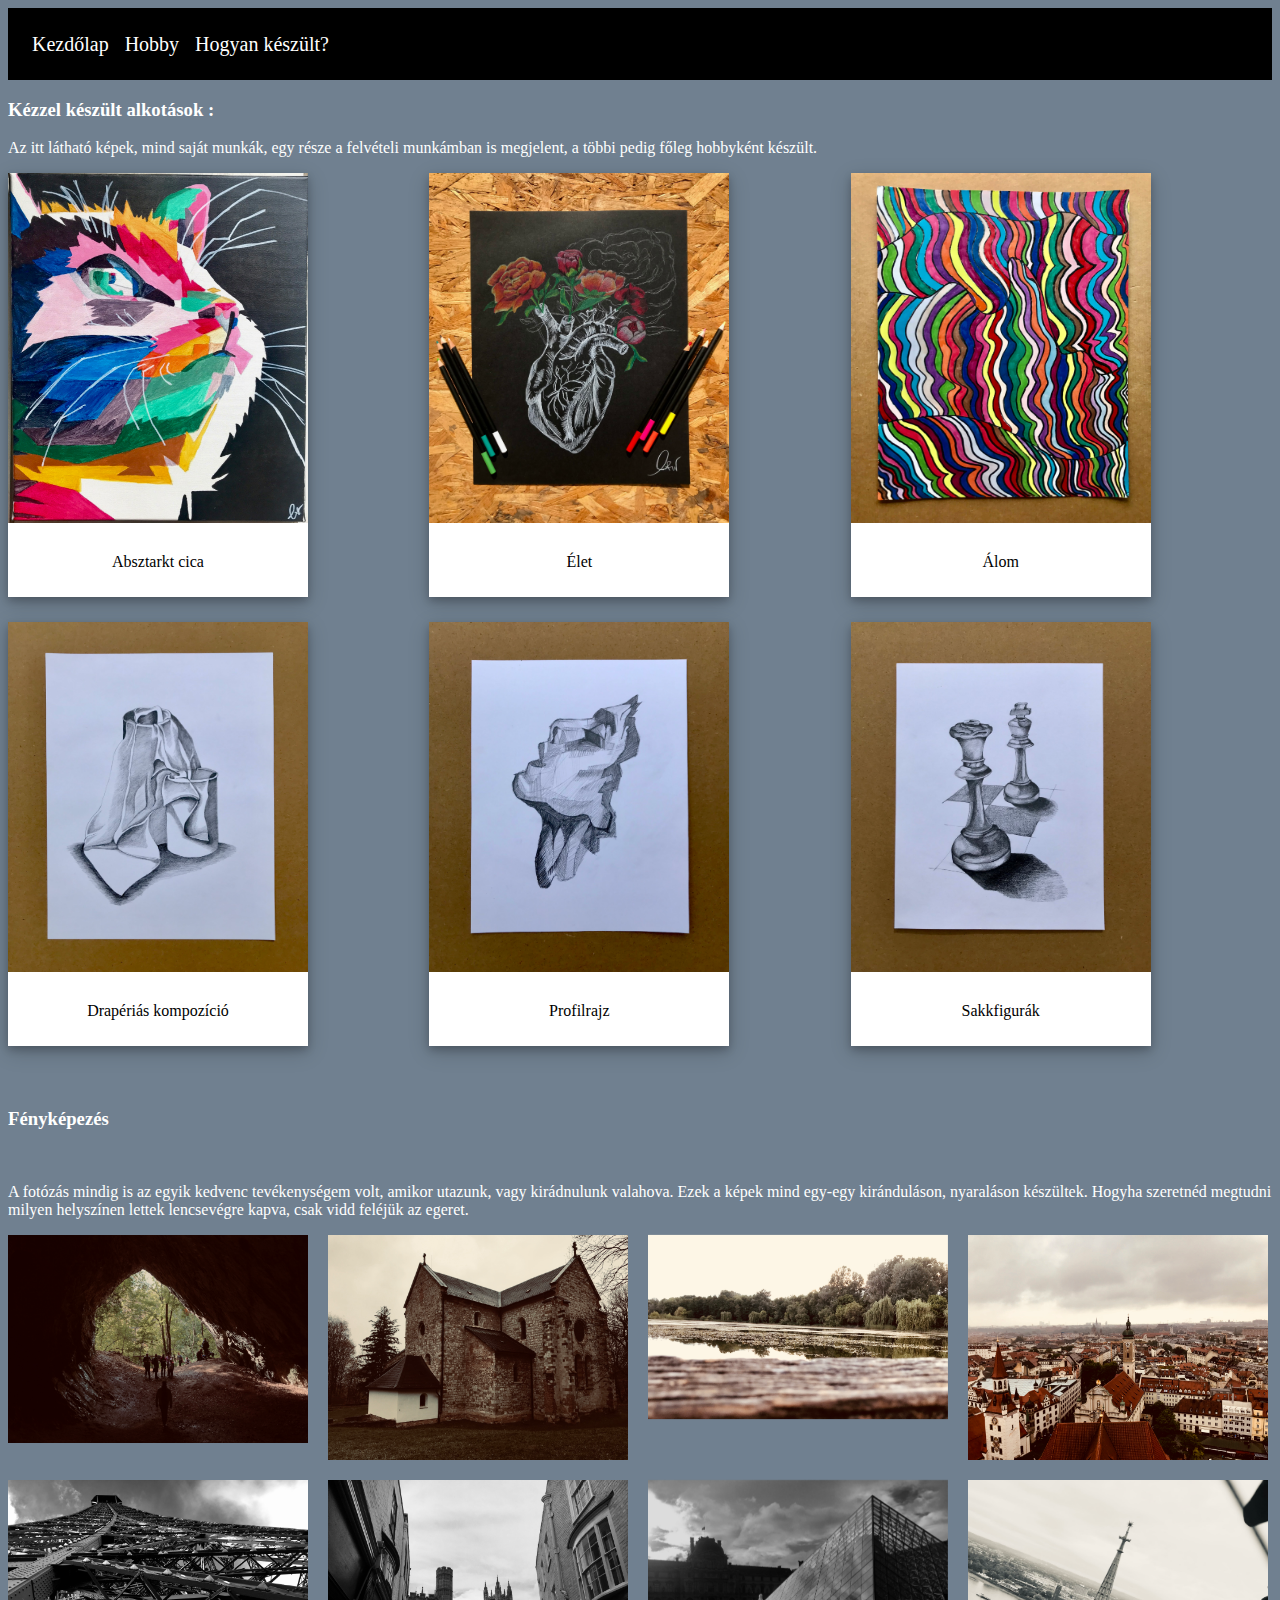
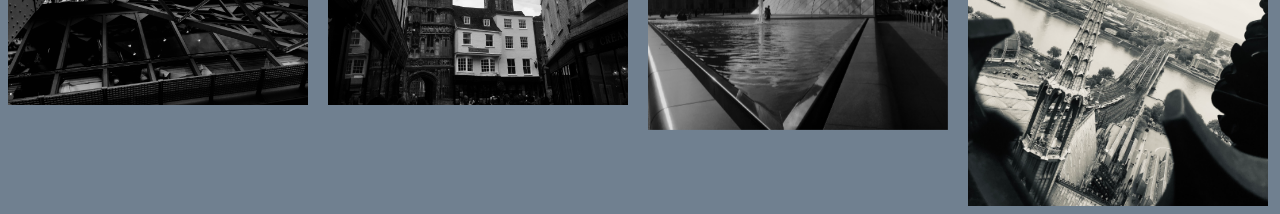
<file: oldal4.html>
<!DOCTYPE html>
<html>
<head>
	<meta charset="utf-8">
	<title>Hobby</title>
	<link rel="stylesheet" type="text/css" href="css/prog4.css">
</head>
<body>

<header>
<ul>
<li><a href="prog1.html">Kezdőlap</a></li>
  <li><a href="oldal4.html">Hobby</a></li>
  <li><a href="oldal5.html">Hogyan készült?</a></li>
</ul>
</header>

<main>
<h3><p>Kézzel készült alkotások :</p></h3>
<p> Az itt látható képek, mind saját munkák, egy része a felvételi munkámban is megjelent, a többi pedig főleg hobbyként készült. </p>


<div class="grid-container1">
  <div class="grid-item"><div class="polaroid">
  <img src="css/1.jpeg" >
  <div class="container1">
  <p>Absztarkt cica</p></div>
</div></div>

  <div class="grid-item">
  <div class="polaroid">
  <img src="css/2.jpeg" >
  <div class="container1">
  <p>Élet</p>
  </div>
</div></div>


 <div class="grid-item"><div class="polaroid">
  <img src="css/3.jpeg" >
  <div class="container1">
  <p>Álom</p>
  </div>
</div></div>  


<div class="grid-item"><div class="polaroid">
  <img src="css/11.jpeg" >
  <div class="container1">
  <p>Drapériás kompozíció</p>
  </div>
</div>
</div>


<div class="grid-item">
<div class="polaroid">
  <img src="css/12.jpeg" >
  <div class="container1">
  <p>Profilrajz</p>
  </div>
</div></div>  


  <div class="grid-item"><div class="polaroid">
  <img src="css/13.jpeg">
  <div class="container1">
  <p>Sakkfigurák</p>
  </div>
</div></div>
</div>
<br>

<h3><p>Fényképezés</p></h3>  <br>
<p> A fotózás mindig is az egyik kedvenc tevékenységem volt, amikor utazunk, vagy kirádnulunk valahova. Ezek a képek mind egy-egy kiránduláson, nyaraláson készültek. Hogyha szeretnéd megtudni milyen helyszínen lettek lencsevégre kapva, csak vidd feléjük az egeret. </p>


<div class="grid-container2">
  
<div class="grid-item22"><div class="container2">
  <img src="css/s1.jpg" class="image" style="width:100%">
  <div class="middle">
    <div class="text">Szilvásvárad</div>
  </div>
</div></div>

<div class="grid-item22" ><div class="container2" >
<img src="css/s2.jpg" class="image" style="width:100%">
  <div class="middle">
    <div class="text">Bélapátfalva</div>
  </div>
</div></div>

<div class="grid-item22"><div class="container2">
  <img src="css/s3.jpeg" class="image" style="width:100%">
  <div class="middle">
    <div class="text">Pécs</div>
  </div>
</div></div> 


<div class="grid-item22"><div class="container2">
  <img src="css/s4.jpg" class="image" style="width:100%">
  <div class="middle">
    <div class="text">München</div>
  </div>
</div></div>



  <div class="grid-item22"><div class="container2">
  <img src="css/f1.jpg" class="image" style="width:100%">
  <div class="middle">
    <div class="text">Párizs</div>
  </div>
</div></div> 

<div class="grid-item22"><div class="container2">
  <img src="css/f2.jpg" class="image" style="width:100%">
  <div class="middle">
    <div class="text">London</div>
  </div>
</div></div>


 <div class="grid-item22"><div class="container2">
  <img src="css/f3.jpg" class="image" style="width:100%">
  <div class="middle">
    <div class="text">Louvre</div>
  </div>
</div>
</div> 

 <div class="grid-item22"><div class="container2">
  <img src="css/f4.jpeg" class="image" style="width:100%">
  <div class="middle">
    <div class="text">Köln</div>
  </div>
</div></div>  
</div>




</main>

</body>
</html>
</file>
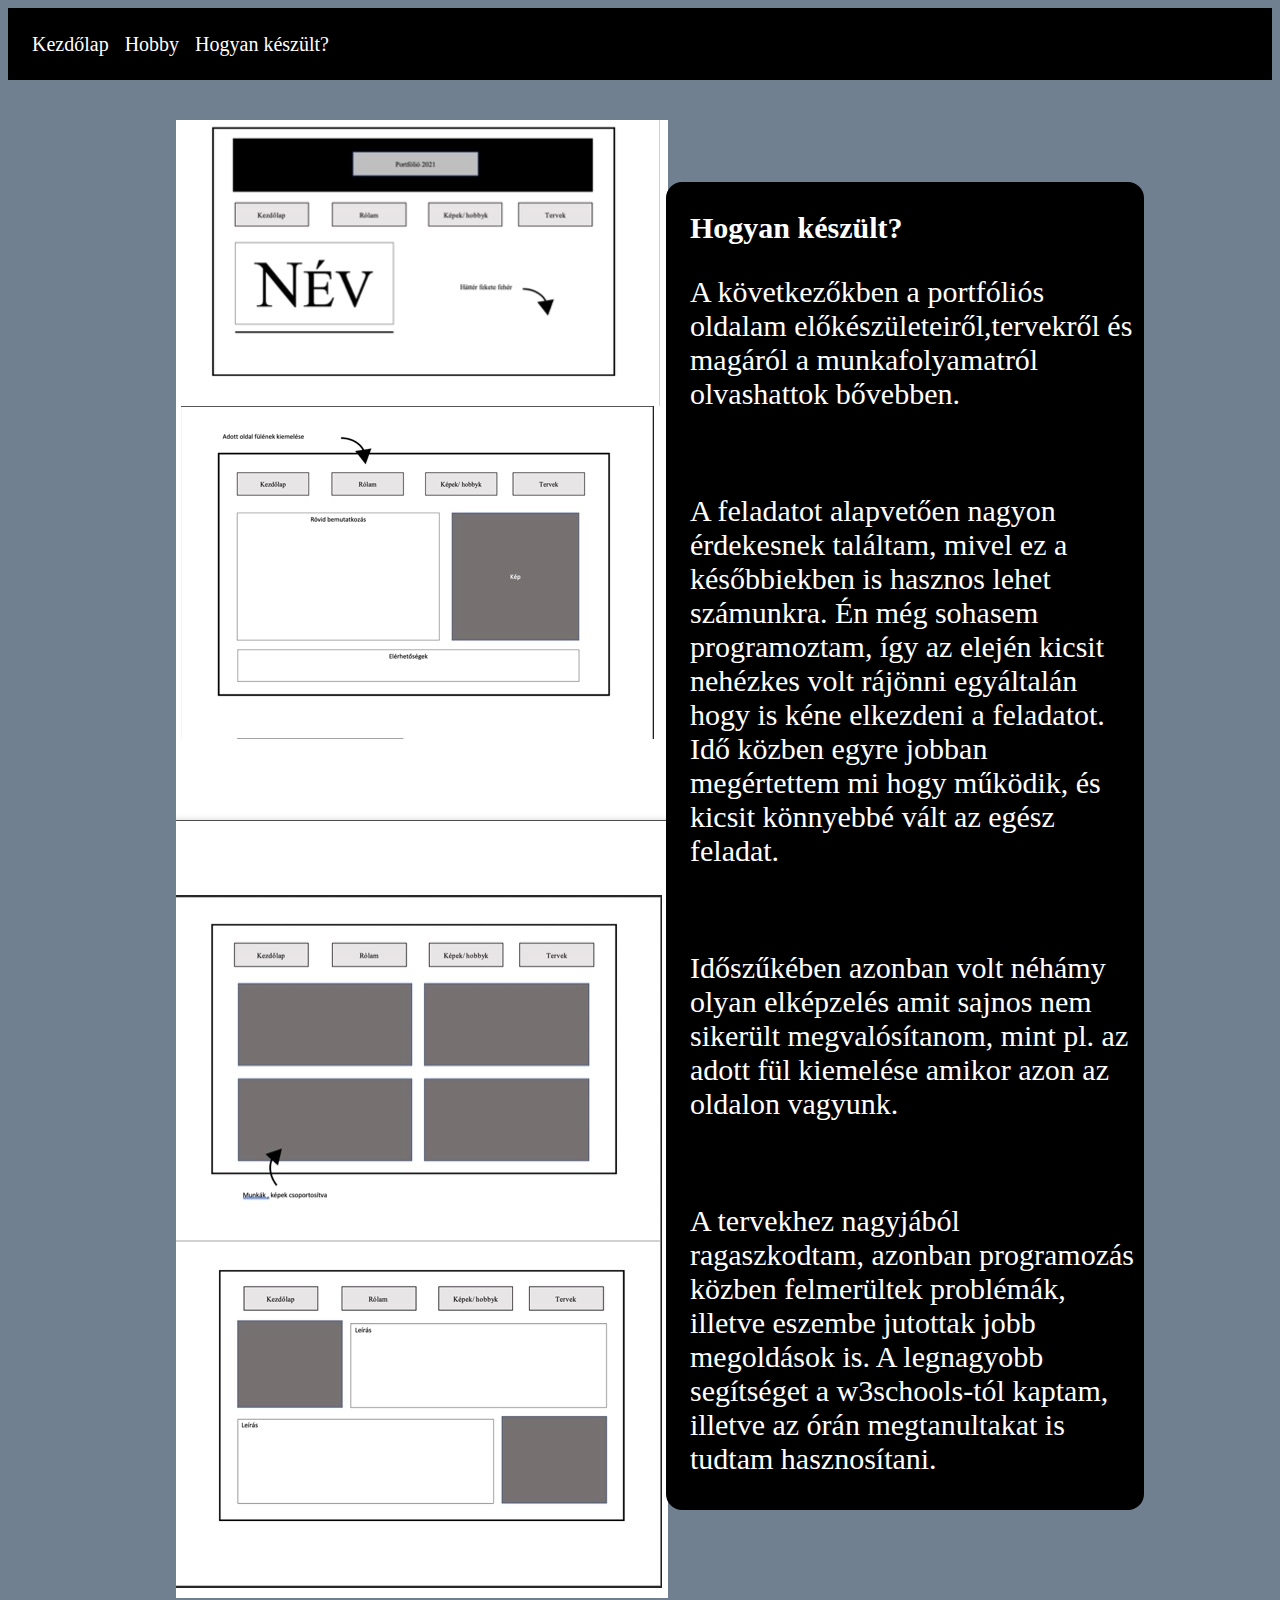
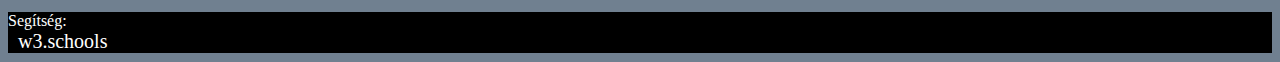
<file: oldal5.html>
<!DOCTYPE html>
<html>
<head>
	<meta charset="utf-8">
	<title>Hogyan készült? </title>
	<link rel="stylesheet" type="text/css" href="css/prog5.css">
</head>
<body>


<header>
	
<ul>
<li><a href="prog1.html">Kezdőlap</a></li>
  <li><a href="oldal4.html">Hobby</a></li>
  <li><a href="oldal5.html">Hogyan készült?</a></li>
</ul> 
</header>


<main>
<div class="container">
  
  <div class="image">
<img src="css/terv.png"></div>


<div class="text">
        <h2>Hogyan készült?</h1>
    <p>
  A következőkben a portfóliós oldalam előkészületeiről,tervekről és magáról a munkafolyamatról olvashattok bővebben. 
</p><br>
 <p>
A feladatot alapvetően nagyon érdekesnek találtam, mivel ez a későbbiekben is hasznos lehet számunkra. 
Én még sohasem programoztam, így az elején kicsit nehézkes volt rájönni egyáltalán hogy is kéne elkezdeni a feladatot. Idő közben egyre jobban megértettem mi hogy működik, és kicsit könnyebbé vált az egész feladat.</p><br>

  <p> Időszűkében azonban volt néhámy olyan elképzelés amit sajnos nem sikerült megvalósítanom, mint pl. az adott fül kiemelése amikor azon az oldalon vagyunk.</p><br>

  <p>A tervekhez nagyjából ragaszkodtam, azonban programozás közben felmerültek problémák, illetve eszembe jutottak jobb megoldások is. 
A legnagyobb segítséget a w3schools-tól kaptam, illetve az órán megtanultakat is tudtam hasznosítani. </p>

    </div>
 
</div>

</main>

<footer>
	Segítség:<br>

<a href="https://www.google.com/url?sa=t&rct=j&q=&esrc=s&source=web&cd=&cad=rja&uact=8&ved=2ahUKEwj52uHrxbv0AhWPGuwKHawzAJEQFnoECAoQAQ&url=https%3A%2F%2Fwww.w3schools.com%2F&usg=AOvVaw3Z63kcF6aawsbVZrfSzalJ">w3.schools</a>

</footer>

</body>
</html>
</file>
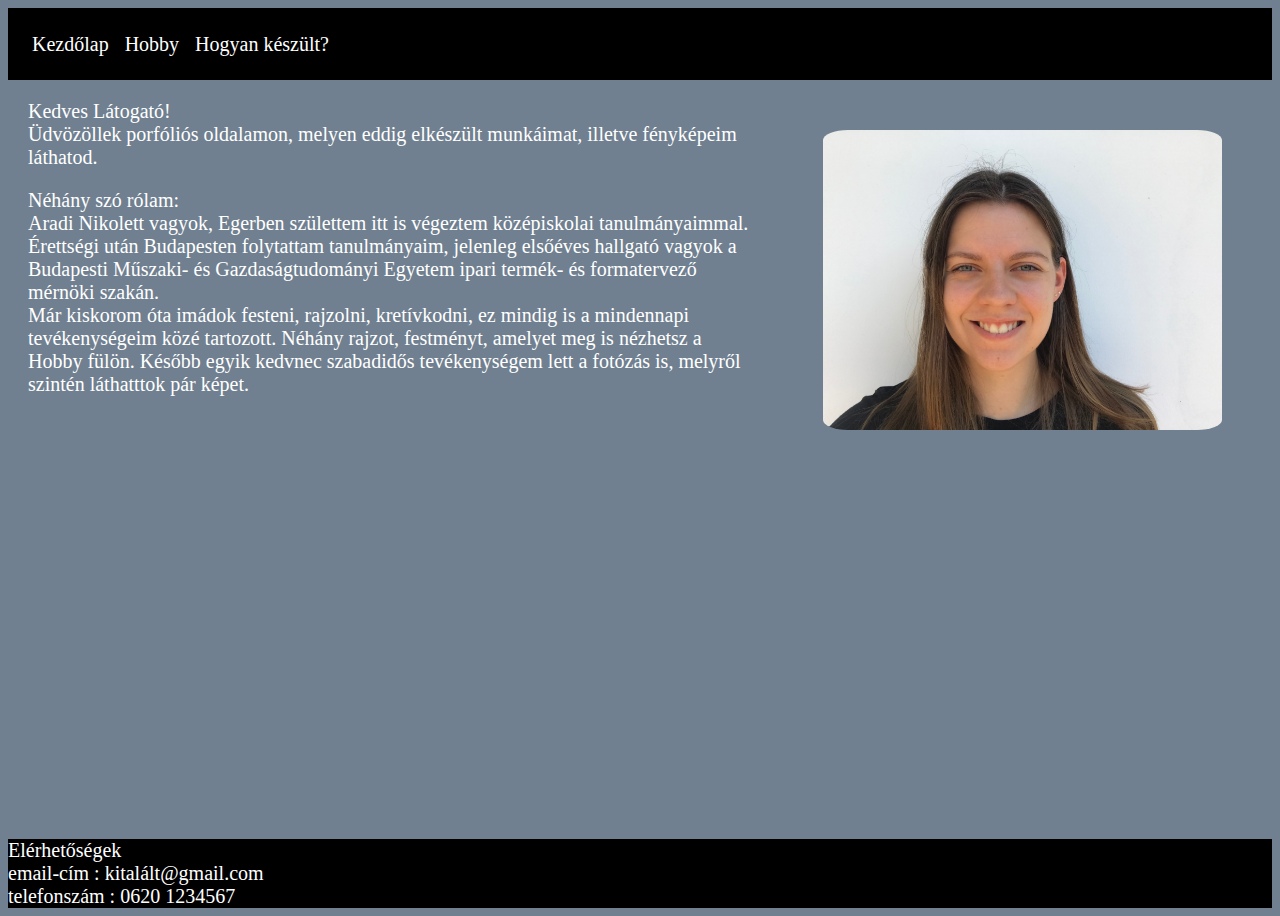
<file: prog1.html>
<!DOCTYPE html>
<html>
<head>
	<meta charset="utf-8">
	<title>Kezdőlap</title>
	<link rel="stylesheet" type="text/css" href="css/prog1.css">
</head>
<body>



<header>
	
<ul>
<li><a href="prog1.html">Kezdőlap</a></li>
  <li><a href="oldal4.html">Hobby</a></li>
  <li><a href="oldal5.html">Hogyan készült?</a></li>

</ul>

</header>


<main>
	

<div class="grid-container">

 <div class="grid-item"><p> Kedves Látogató! <br>
Üdvözöllek porfóliós oldalamon, melyen eddig elkészült munkáimat, illetve fényképeim láthatod. </p>

<p>Néhány szó rólam: <br>

Aradi Nikolett vagyok, Egerben születtem itt is végeztem középiskolai tanulmányaimmal. Érettségi után Budapesten folytattam tanulmányaim, jelenleg elsőéves hallgató vagyok a Budapesti Műszaki- és Gazdaságtudományi Egyetem ipari termék- és formatervező mérnöki szakán. <br>

Már kiskorom óta imádok festeni, rajzolni, kretívkodni, ez mindig is a mindennapi tevékenységeim közé tartozott. Néhány rajzot, festményt, amelyet meg is nézhetsz a Hobby fülön. 

Később egyik kedvnec szabadidős tevékenységem lett a fotózás is, melyről szintén láthatttok pár képet. 
</p>
</div>


 <div class="grid-item"><img src="css/profil.jpeg">
</div>
</div>
</main>


<footer>
	Elérhetőségek  <br>

	email-cím : kitalált@gmail.com <br>
	telefonszám : 0620 1234567

</footer>


</body>
</html>
</file>
<file: css/prog4.css>
body{ background-color: slategray;
	color: white;
}

header{ background-color: black; }

ul {
  list-style-type: none;
  margin: 0;
  padding: 0;
list-style-type: none;
  margin: 0;
  padding: 0;
  overflow: hidden;}

li {
  display: inline;
  float: left;}

a { color: white;
text-decoration: none;
font-size: 20px;
padding: 10px;}

li a { display: block;
  padding: 8px;
border: 2px white;}

header{ line-height: 2rem;
font-size: .95rem;
text-align: left;
padding: .75rem 1rem;
}

/*képek*/ 
div.polaroid {
  width: 300px;
  background-color: white;
  box-shadow: 0 4px 8px 0 rgba(0, 0, 0, 0.2), 0 6px 20px 0 rgba(0, 0, 0, 0.19);
  margin-bottom: 25px;

}

.container1 {
  text-align: center;
  padding: 10px 20px;
}

div img{
	width: 300px;
height: 350px;}


/*Kézzel készült */
  
.grid-container1{ 
 display: grid;
 grid-template-columns: auto auto auto;
 max-content: 800px 1fr;
  }


.grid-item{
text-align: center;
 color: black;}


/*fényképek*/

.container2 {
	position: relative;
  width: 300px
}

.image {
  opacity: 1;
  display: block;
  width: 300px;
  height: auto;
  transition: .5s ease;
  backface-visibility: hidden;
}

.middle {
  transition: .5s ease;
  opacity: 0;
  position: absolute;
  top: 50%;
  left: 50%;
  transform: translate(-50%, -50%);
  -ms-transform: translate(-50%, -50%);
  text-align: center;
}

.container2:hover .image {
  opacity: 0.3;
}

.container2:hover .middle {
  opacity: 1;
}

.text {
  background-color: black;
  color: white;
  font-size: 16px;
  padding: 16px 32px;}

.grid-container2{
  display: grid;
  grid-template-columns: auto auto auto auto;
  max-width: 1000px;
 align-content: center;
grid-gap: 20px;}
 
.grid-item2 {
	width: 400px;
 text-align: center;}
</file>
<file: css/prog5.css>
body{
	background-color: slategray;
	color: white;
}
header{
background-color: black;}

ul {
  list-style-type: none;
  margin: 0;
  padding: 0;
list-style-type: none;
  margin: 0;
  padding: 0;
  overflow: hidden;}

li {
  display: inline;
  float: left;}

a { color: white;
text-decoration: none;
font-size: 20px;
padding: 10px;}

li a {
  display: block;
  padding: 8px;}

header{
line-height: 2rem;
font-size: .95rem;
text-align: left;
padding: .75rem 1rem;
}
main{ justify-content: center; }
}


h2 {
	color: white;
	border: 4px solid grey;
	background-color: white;
	border-radius: 16px;
	padding: 10px 10px;
	width: 45%;
	margin: 30px 0px 30px 30px;
	text-align: center;

}
.container {
  display: flex;
  align-items: center;
  justify-content: center;
}

.image {
  flex-basis: 35%;
  width: 470px;
  border-radius: 16px;
  padding: 10px;
  margin: 30px 10px 0px 30px;
}

.text {
border: 4px solid black;
	border-width: 50%
	border-radius: 16px;
	border-radius: 16px;
	background-color: black;
  font-size: 20px;
  padding-left: 20px;
  width: 450px;
}

.text p {
	border-radius: 16px;
	font-size: 30px;
}

.text a {
	color: white;
	font-size: 30px;
}


footer{ 
	background-color: black;
color: white;}

footer a{
font-size: 20px;}
</file>
<file: css/prog1.css>
/*KINÉZET*/
body{
	background-color: slategray;
	color: white;
	display: grid;
	grid-template-areas: 
	"fejléc"
	"kontent"
	"lábléc";
	grid-template-rows: max-content 1fr max-content;
	 min-height: 100vh;
	 font-size: 20px;
}

header{
background-color: black;
grid-area: fejléc;}

main{
grid-area: kontent;
}
footer{ 
	background-color: black;
grid-area: lábléc;}

/*FEJLÉC*/ 

ul {
  list-style-type: none;
  margin: 0;
  padding: 0;
list-style-type: none;
  margin: 0;
  padding: 0;
  overflow: hidden;
border: 1px white;}

li {
  display: inline;
  float: left;
}

a { color: white;
text-decoration: none;
font-size: 20px;
padding: 10px;}

li a {
  display: block;
  padding: 8px;}

header{
line-height: 2rem;
font-size: .95rem;
text-align: left;
padding: .75rem 1rem;
}


img { height: 300px;
  width: auto;
  float: right;
  padding: 50px;
  border-radius: 15%;
 }

footer{
	color: white;
}

.grid-container {
display: grid;
grid-template-columns: auto auto;
align-content: center;}
 
.grid-item {
 text-align: left;}

p a {
font-size: 16px;
display: inline block;
}

body p{
margin: 20px;

}
</file>
